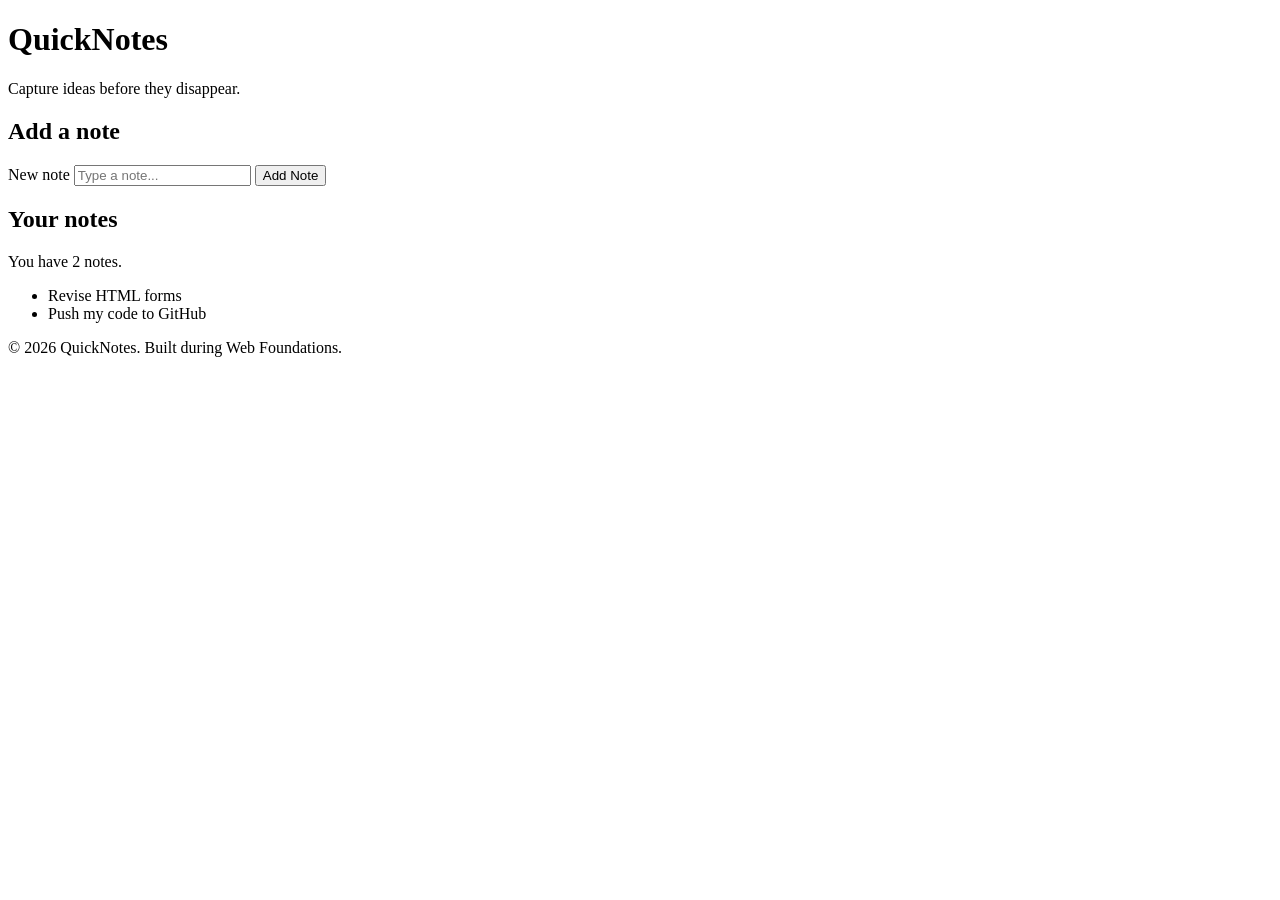
<file: day 1/index.html>
<!DOCTYPE html>
<html lang="en">
  <head>
    <meta charset="UTF-8" />
    <meta name="viewport" content="width=device-width, initial-scale=1.0" />
    <title>QuickNotes</title>
  </head>
  <body>
    <header>
      <h1>QuickNotes</h1>
      <p>Capture ideas before they disappear.</p>
    </header>
 
    <main>
      <section>
        <h2>Add a note</h2>
        <form id="note-form">
          <label for="note-input">New note</label>
          <input type="text" id="note-input" placeholder="Type a note..." />
          <button type="submit">Add Note</button>
        </form>
      </section>
 
      <section>
        <h2>Your notes</h2>
        <p id="note-count">You have 2 notes.</p>
        <ul id="notes-list">
          <li>Revise HTML forms</li>
          <li>Push my code to GitHub</li>
        </ul>
      </section>
    </main>
 
    <footer>
      <p>&copy; 2026 QuickNotes. Built during Web Foundations.</p>
    </footer>
  </body>
</html>
</file>
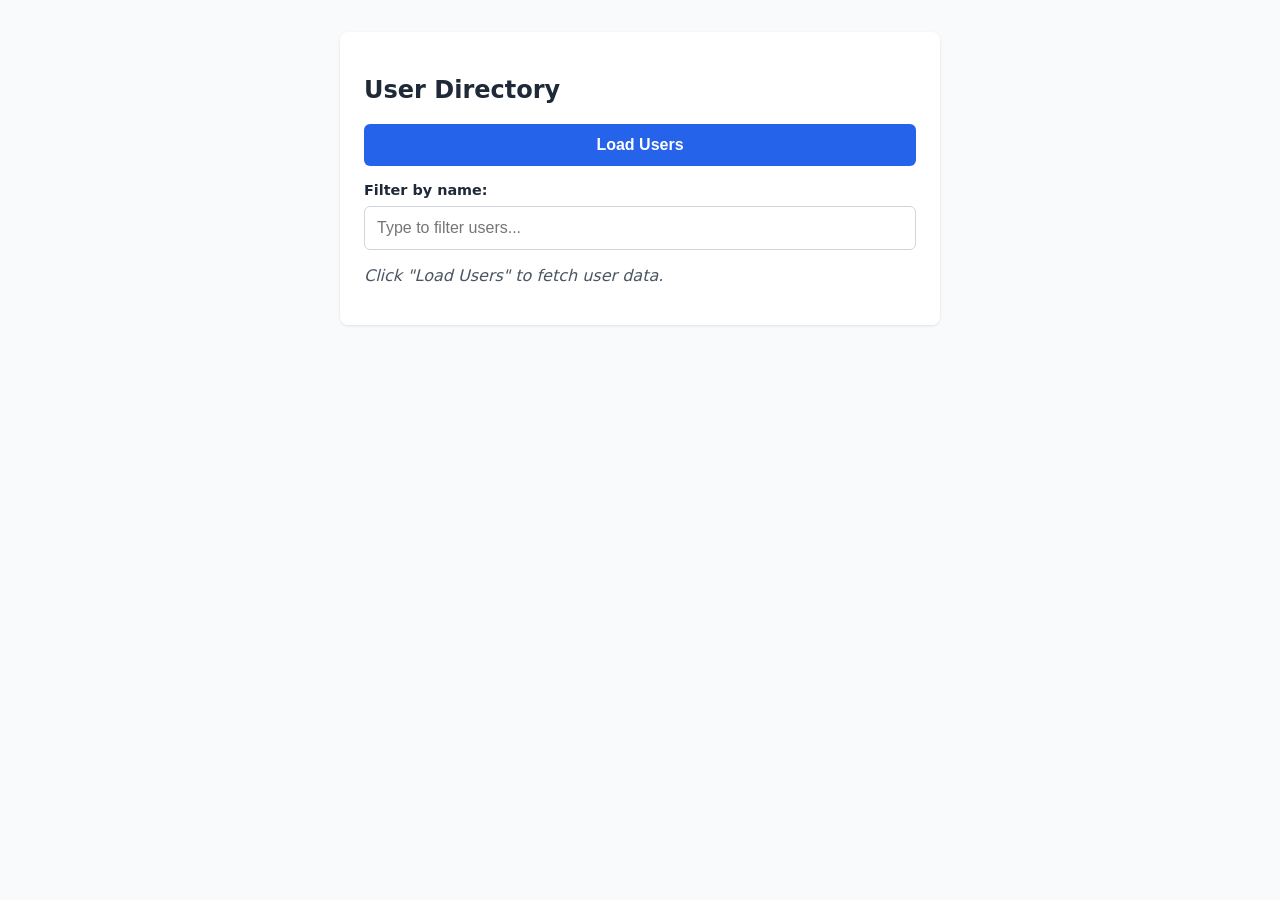
<file: day 5/index.html>
<!DOCTYPE html>
<html lang="en">
<head>
  <meta charset="UTF-8">
  <meta name="viewport" content="width=device-width, initial-scale=1.0">
  <title>User Directory</title>
  <style>
    body {
      font-family: system-ui, -apple-system, sans-serif;
      max-width: 600px;
      margin: 2rem auto;
      padding: 0 1rem;
      background-color: #f9fafb;
      color: #1f2937;
    }
    .card {
      background: #ffffff;
      padding: 1.5rem;
      border-radius: 8px;
      box-shadow: 0 1px 3px rgba(0,0,0,0.1);
      margin-bottom: 1.5rem;
    }
    .form-group {
      margin-bottom: 1rem;
    }
    label {
      display: block;
      margin-bottom: 0.5rem;
      font-weight: 600;
      font-size: 0.9rem;
    }
    input, button {
      width: 100%;
      padding: 0.75rem;
      font-size: 1rem;
      border: 1px solid #d1d5db;
      border-radius: 6px;
      box-sizing: border-box;
    }
    button {
      background-color: #2563eb;
      color: white;
      border: none;
      font-weight: 600;
      cursor: pointer;
      margin-bottom: 1rem;
    }
    button:disabled {
      background-color: #93c3fd;
      cursor: not-allowed;
    }
    #status {
      font-style: italic;
      color: #4b5563;
      margin-bottom: 1rem;
    }
    ul {
      list-style: none;
      padding: 0;
    }
    li.user-card {
      background: #f3f4f6;
      padding: 1rem;
      border-radius: 6px;
      margin-bottom: 0.75rem;
      border-left: 4px solid #2563eb;
    }
    li.user-card h3 {
      margin: 0 0 0.5rem 0;
      font-size: 1.1rem;
    }
    li.user-card p {
      margin: 0.25rem 0;
      font-size: 0.9rem;
      color: #4b5563;
    }
  </style>
  <!-- Load users.js with defer as required -->
  <script src="users.js" defer></script>
</head>
<body>

  <div class="card">
    <h2>User Directory</h2>
    <button id="load-users">Load Users</button>
    
    <div class="form-group">
      <label for="filter-input">Filter by name:</label>
      <input type="text" id="filter-input" placeholder="Type to filter users...">
    </div>

    <p id="status">Click "Load Users" to fetch user data.</p>
    <ul id="users-list"></ul>
  </div>

</body>
</html>
</file>
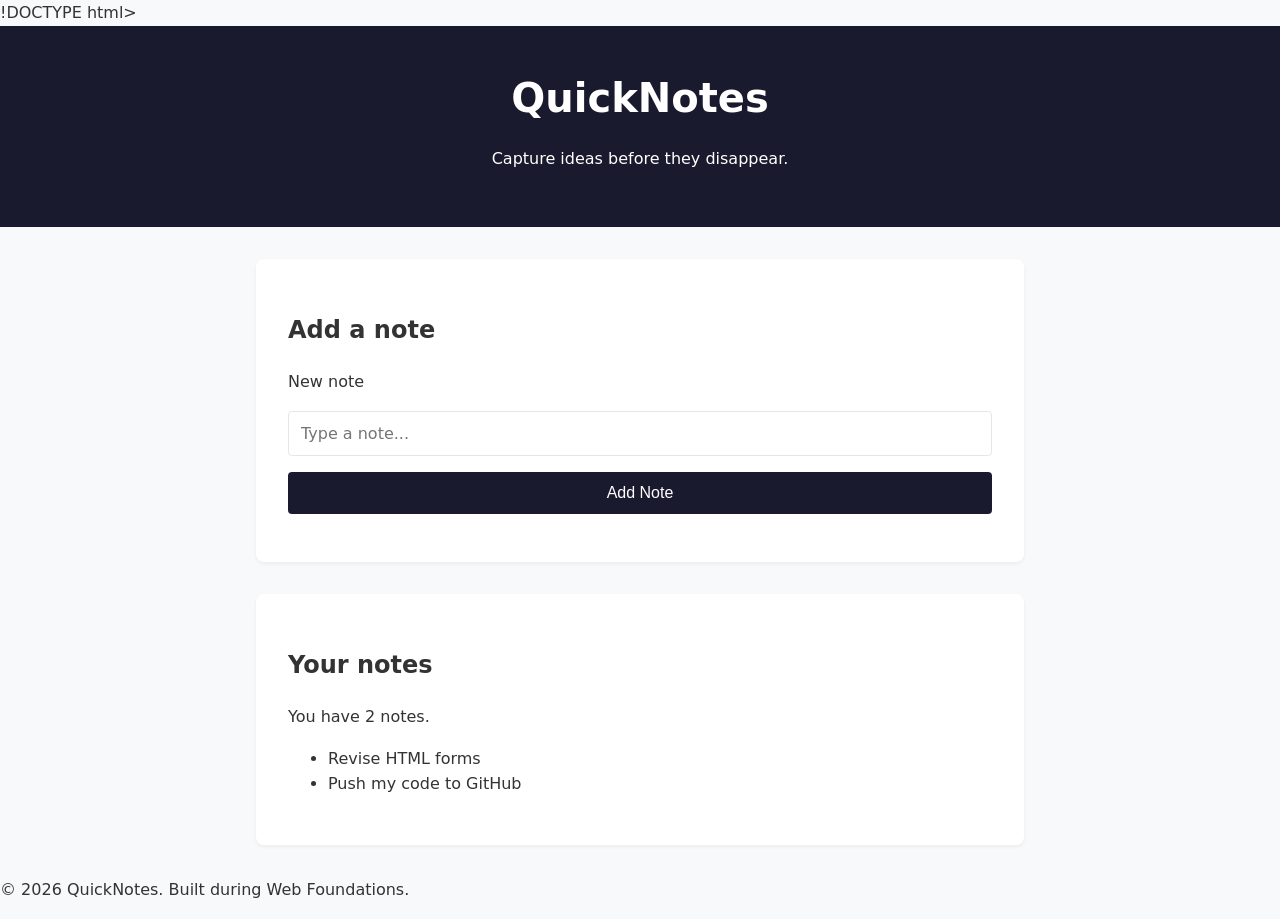
<file: day2/index.html>
!DOCTYPE html>
<html lang="en">
  <head>
    <meta charset="UTF-8" />
    <meta name="viewport" content="width=device-width, initial-scale=1.0" />
    <title>QuickNotes</title>
    <link rel="stylesheet" href="style.css">
  </head>
  <body>
    <header>
      <h1>QuickNotes</h1>
      <p>Capture ideas before they disappear.</p>
    </header>
 
    <main>
      <section>
        <h2>Add a note</h2>
        <form id="note-form">
          <label for="note-input">New note</label>
          <input type="text" id="note-input" placeholder="Type a note..." />
          <button type="submit">Add Note</button>
        </form>
      </section>
 
      <section>
        <h2>Your notes</h2>
        <p id="note-count">You have 2 notes.</p>
        <ul id="notes-list">
          <li>Revise HTML forms</li>
          <li>Push my code to GitHub</li>
        </ul>
      </section>
    </main>
 
    <footer>
      <p>&copy; 2026 QuickNotes. Built during Web Foundations.</p>
    </footer>
  </body>
</html>
</file>
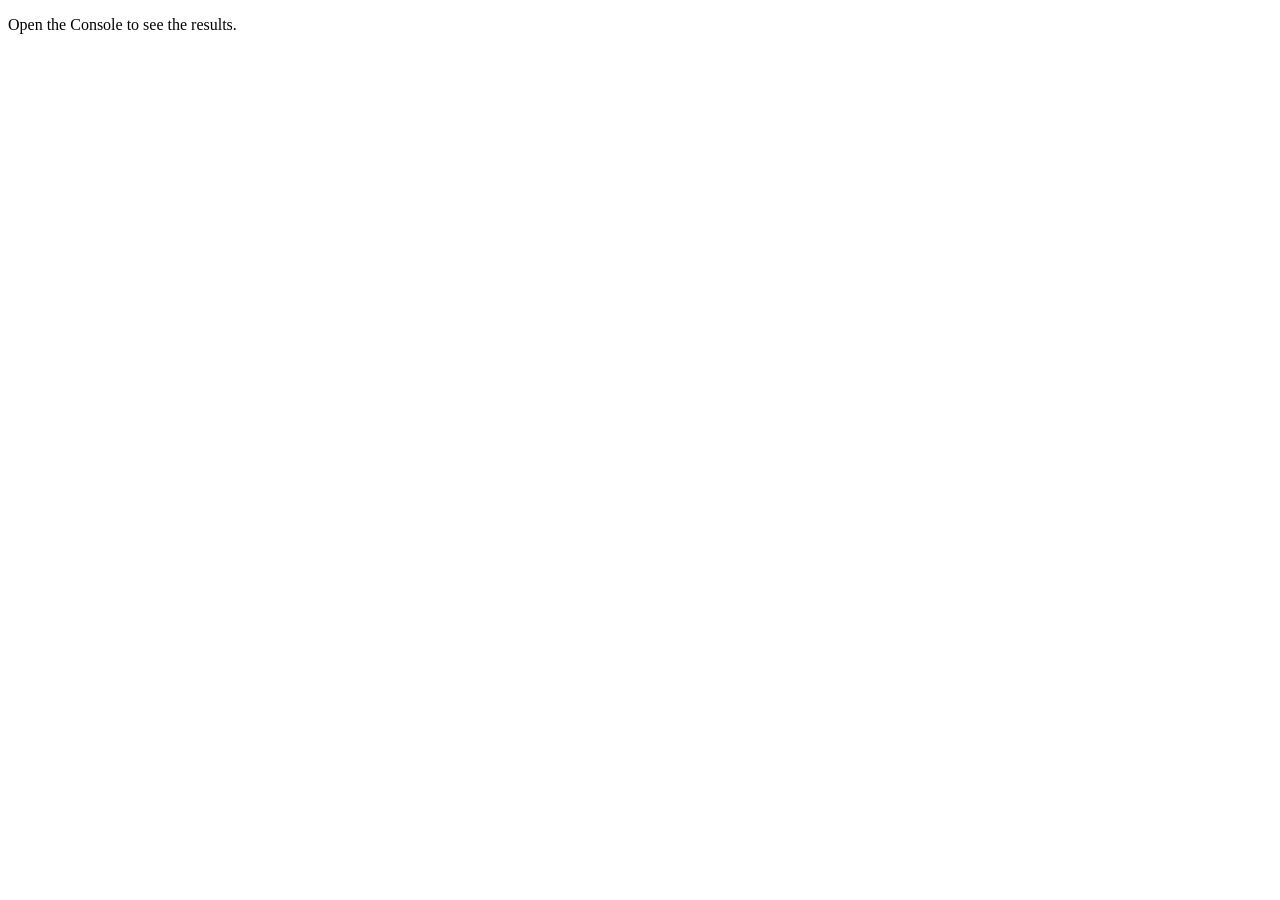
<file: day3/index.html>
<!DOCTYPE html>
<html lang="en">
<head>
  <meta charset="UTF-8">
  <meta name="viewport" content="width=device-width, initial-scale=1.0">
  <title>Notes Toolkit</title>
  <script src="script.js" defer></script>
</head>
<body>
  <p>Open the Console to see the results.</p>
</body>
</html>
</file>
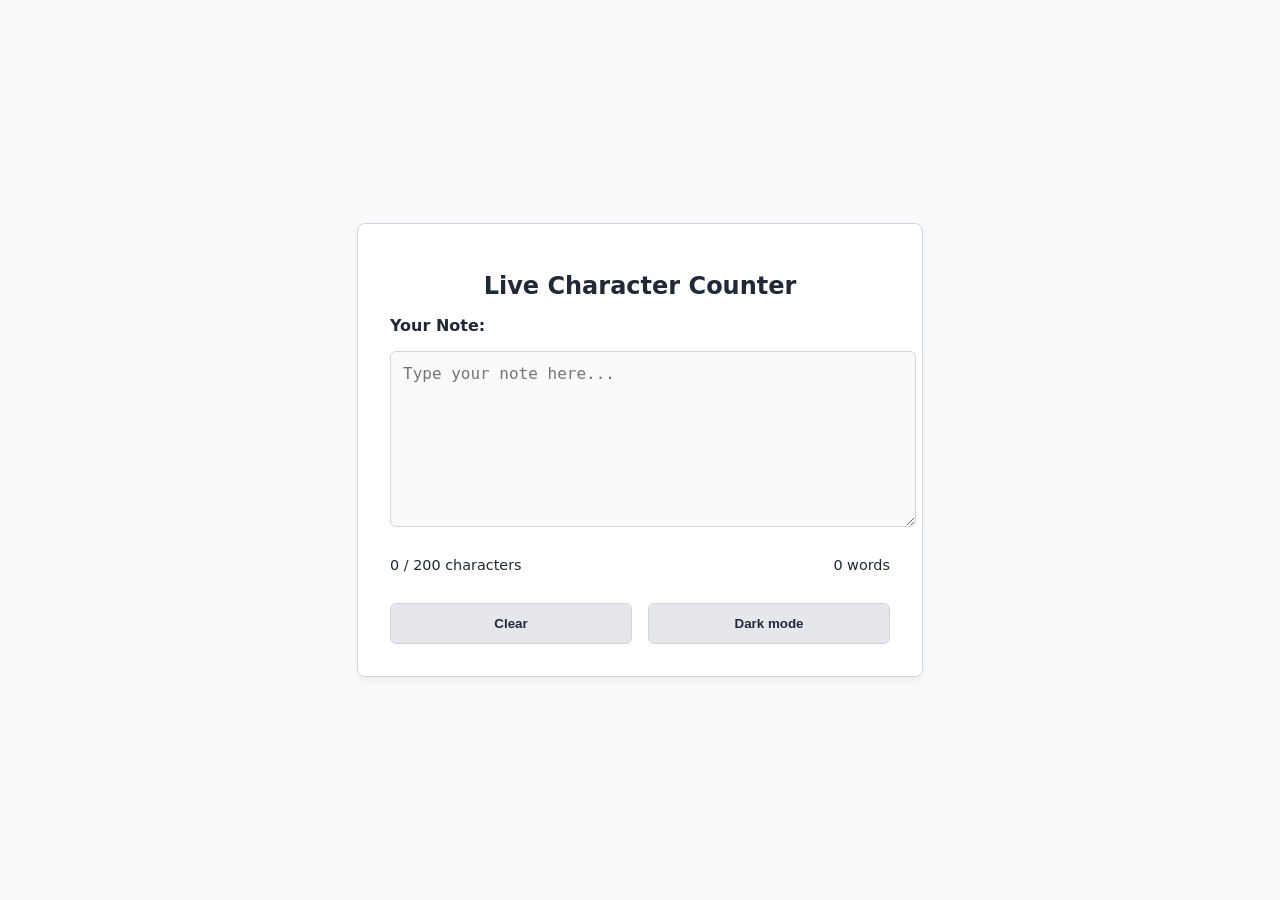
<file: day4/index.html>
<!DOCTYPE html>
<html lang="en">
<head>
  <meta charset="UTF-8">
  <meta name="viewport" content="width=device-width, initial-scale=1.0">
  <title>Live Character Counter & Dark Mode</title>
  <link rel="stylesheet" href="style.css">
  <script src="script.js" defer></script>
</head>
<body>
  <main class="container">
    <h1>Live Character Counter</h1>
    
    <div class="note-box">
      <label for="note-text">Your Note:</label>
      <textarea id="note-text" placeholder="Type your note here..."></textarea>
      
      <div class="counter-display">
        <p id="char-count">0 / 200 characters</p>
        <p id="word-count">0 words</p>
      </div>

      <div class="button-group">
        <button id="clear-btn">Clear</button>
        <button id="theme-toggle">Dark mode</button>
      </div>
    </div>
  </main>
</body>
</html>
</file>
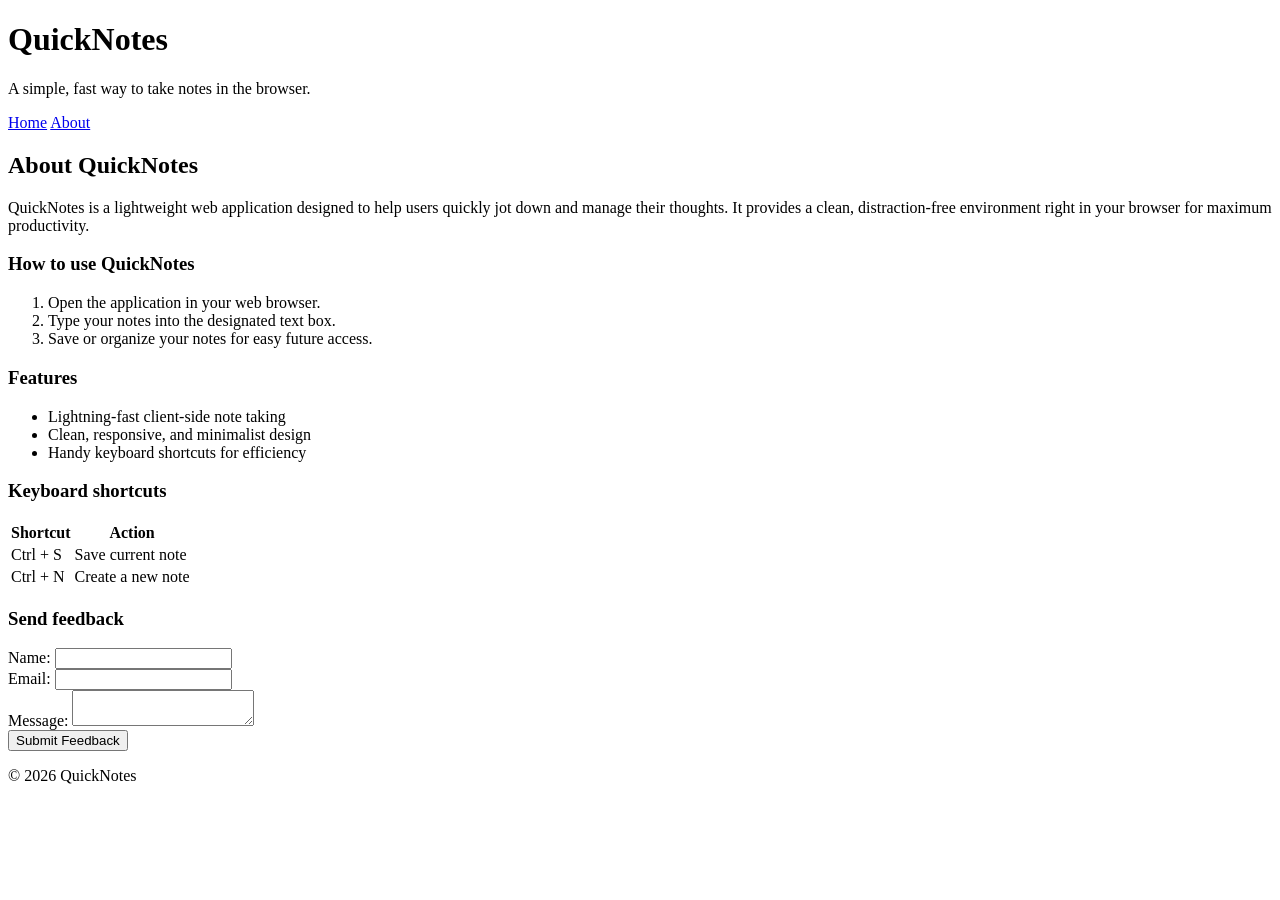
<file: day 1/about.html>
<!DOCTYPE html>
<html lang="en">
<head>
    <meta charset="UTF-8">
    <meta name="viewport" content="width=device-width, initial-scale=1.0">
    <title>About QuickNotes</title>
</head>
<body>
    <header>
        <h1>QuickNotes</h1>
        <p class="tagline">A simple, fast way to take notes in the browser.</p>
        <nav>
            <a href="index.html">Home</a>
            <a href="about.html">About</a>
        </nav>
    </header>

    <main>
        <h2>About QuickNotes</h2>
        <p>QuickNotes is a lightweight web application designed to help users quickly jot down and manage their thoughts. It provides a clean, distraction-free environment right in your browser for maximum productivity.</p>

        <section>
            <h3>How to use QuickNotes</h3>
            <ol>
                <li>Open the application in your web browser.</li>
                <li>Type your notes into the designated text box.</li>
                <li>Save or organize your notes for easy future access.</li>
            </ol>
        </section>

        <section>
            <h3>Features</h3>
            <ul>
                <li>Lightning-fast client-side note taking</li>
                <li>Clean, responsive, and minimalist design</li>
                <li>Handy keyboard shortcuts for efficiency</li>
            </ul>
        </section>

        <section>
            <h3>Keyboard shortcuts</h3>
            <table>
                <thead>
                    <tr>
                        <th>Shortcut</th>
                        <th>Action</th>
                    </tr>
                </thead>
                <tbody>
                    <tr>
                        <td>Ctrl + S</td>
                        <td>Save current note</td>
                    </tr>
                    <tr>
                        <td>Ctrl + N</td>
                        <td>Create a new note</td>
                    </tr>
                </tbody>
            </table>
        </section>

        <section>
            <h3>Send feedback</h3>
            <form action="#" method="POST">
                <div>
                    <label for="name">Name:</label>
                    <input type="text" id="name" name="name" required>
                </div>
                <div>
                    <label for="email">Email:</label>
                    <input type="email" id="email" name="email" required>
                </div>
                <div>
                    <label for="message">Message:</label>
                    <textarea id="message" name="message" required></textarea>
                </div>
                <button type="submit">Submit Feedback</button>
            </form>
        </section>
    </main>

    <footer>
        <p>&copy; 2026 QuickNotes</p>
    </footer>
</body>
</html>
</file>
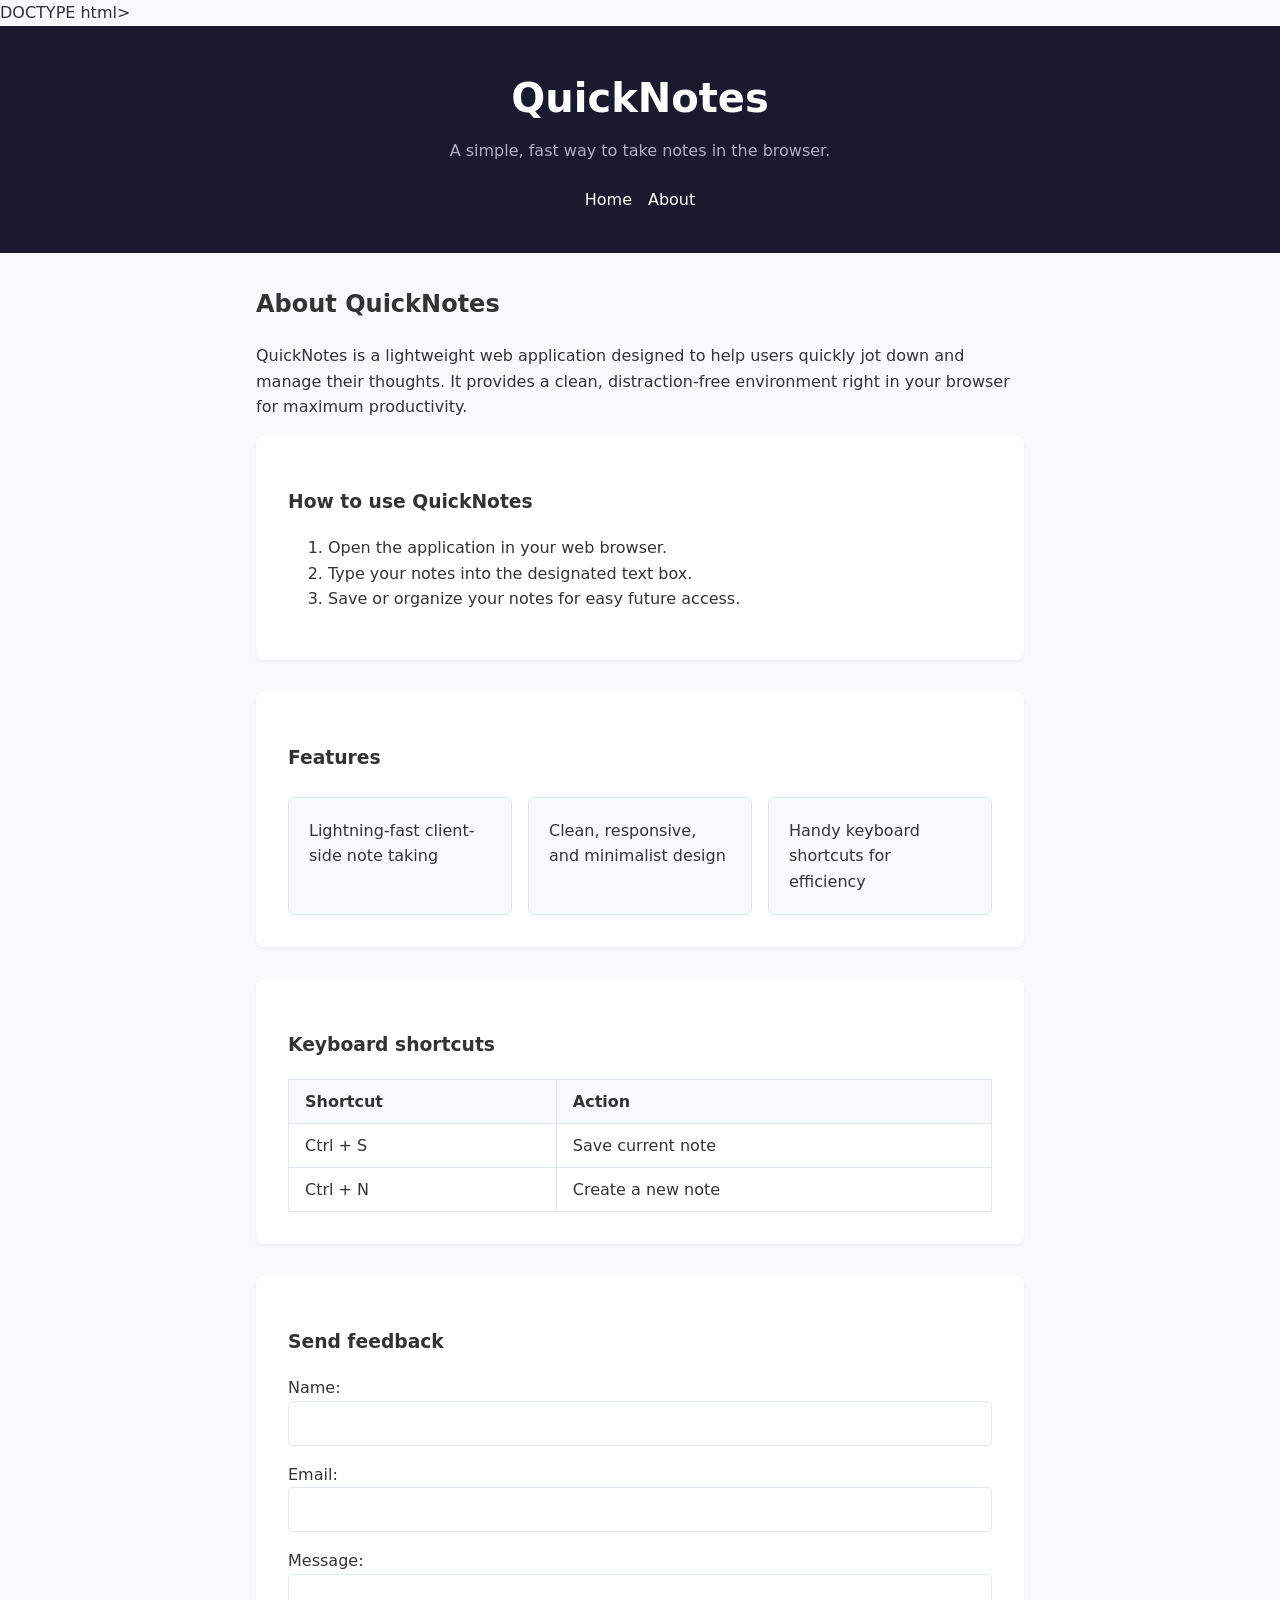
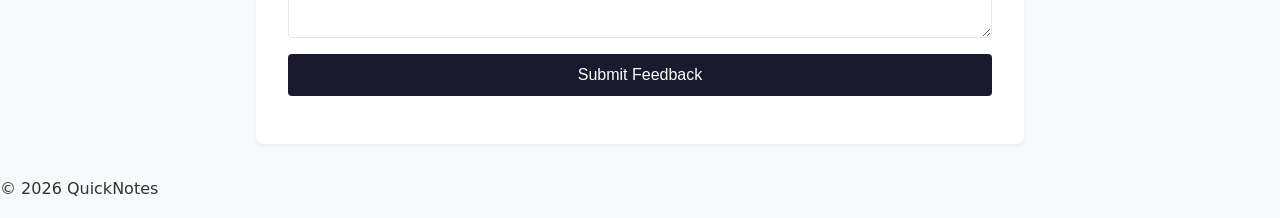
<file: day2/about.html>
DOCTYPE html>
<html lang="en">
<head>
    <meta charset="UTF-8">
    <meta name="viewport" content="width=device-width, initial-scale=1.0">
    <title>About QuickNotes</title>
    <link rel="stylesheet" href="style.css">
</head>
<body>
    <header>
        <h1>QuickNotes</h1>
        <p class="tagline">A simple, fast way to take notes in the browser.</p>
        <nav>
            <a href="index.html">Home</a>
            <a href="about.html">About</a>
        </nav>
    </header>

    <main>
        <h2>About QuickNotes</h2>
        <p>QuickNotes is a lightweight web application designed to help users quickly jot down and manage their thoughts. It provides a clean, distraction-free environment right in your browser for maximum productivity.</p>

        <section>
            <h3>How to use QuickNotes</h3>
            <ol>
                <li>Open the application in your web browser.</li>
                <li>Type your notes into the designated text box.</li>
                <li>Save or organize your notes for easy future access.</li>
            </ol>
        </section>

        <section>
            <h3>Features</h3>
            <ul class="features">
                <li>Lightning-fast client-side note taking</li>
                <li>Clean, responsive, and minimalist design</li>
                <li>Handy keyboard shortcuts for efficiency</li>
            </ul>
        </section>

        <section>
            <h3>Keyboard shortcuts</h3>
            <table>
                <thead>
                    <tr>
                        <th>Shortcut</th>
                        <th>Action</th>
                    </tr>
                </thead>
                <tbody>
                    <tr>
                        <td>Ctrl + S</td>
                        <td>Save current note</td>
                    </tr>
                    <tr>
                        <td>Ctrl + N</td>
                        <td>Create a new note</td>
                    </tr>
                </tbody>
            </table>
        </section>

        <section>
            <h3>Send feedback</h3>
            <form action="#" method="POST">
                <div>
                    <label for="name">Name:</label>
                    <input type="text" id="name" name="name" required>
                </div>
                <div>
                    <label for="email">Email:</label>
                    <input type="email" id="email" name="email" required>
                </div>
                <div>
                    <label for="message">Message:</label>
                    <textarea id="message" name="message" required></textarea>
                </div>
                <button type="submit">Submit Feedback</button>
            </form>
        </section>
    </main>

    <footer>
        <p>&copy; 2026 QuickNotes</p>
    </footer>
</body>
</html>
</file>
<file: day2/style.css>
/* Box-sizing reset */
*, *::before, *::after {
  box-sizing: border-box;
}

/* Base body styles */
body {
  font-family: system-ui, -apple-system, BlinkMacSystemFont, 'Segoe UI', Roboto, Oxygen, Ubuntu, Cantarell, sans-serif;
  margin: 0;
  padding: 0;
  background-color: #f7f9fa;
  color: #333333;
  line-height: 1.6;
}

/* Header styles */
header {
  background-color: #1a1a2e;
  color: #ffffff;
  padding: 2.5rem 1rem;
  text-align: center;
}

header h1 {
  margin: 0 0 0.5rem 0;
  font-size: 2.5rem;
}

header p.tagline {
  margin: 0 0 1.5rem 0;
  color: #b0b0c0;
}
/* Navigation bar layout */
nav {
  display: flex;
  justify-content: center;
  gap: 16px;
}

/* Navigation links */
nav a {
  color: #ffffff;
  text-decoration: none;
  font-weight: 500;
}
/* Centered main layout container */
main {
  max-width: 800px;
  margin: 2rem auto;
  padding: 0 1rem;
}

/* White card styling for sections */
section {
  background-color: #ffffff;
  padding: 2rem;
  margin-bottom: 2rem;
  border-radius: 8px;
  box-shadow: 0 2px 4px rgba(0, 0, 0, 0.05);
}
/* Features list grid */
ul.features {
  list-style: none;
  padding: 0;
  margin: 1.5rem 0 0 0;
  display: grid;
  grid-template-columns: repeat(auto-fit, minmax(180px, 1fr));
  gap: 1rem;
}

/* Style individual feature cards */
ul.features li {
  background-color: #f7f9fa;
  padding: 1.25rem;
  border-radius: 6px;
  border: 1px solid #e1e8ed;
}
/* Shortcuts table styling */
table {
  width: 100%;
  border-collapse: collapse;
  margin-top: 1rem;
}

th, td {
  border: 1px solid #e1e8ed;
  padding: 0.75rem 1rem;
  text-align: left;
}

th {
  background-color: #f7f9fa;
}

/* Feedback form styling */
form {
  display: flex;
  flex-direction: column;
  gap: 1rem;
  margin-top: 1rem;
}

label {
  font-weight: 500;
}

input[type="text"],
input[type="email"],
textarea,
select {
  width: 100%;
  padding: 0.75rem;
  border: 1px solid #e1e8ed;
  border-radius: 4px;
  font-family: inherit;
  font-size: 1rem;
}

button {
  padding: 0.75rem 1.5rem;
  background-color: #1a1a2e;
  color: #ffffff;
  border: none;
  border-radius: 4px;
  font-size: 1rem;
  cursor: pointer;
}
/* Smooth transitions for interactive elements */
nav a, button {
  transition: all 0.2s ease-in-out;
}

/* Hover effects */
nav a:hover {
  color: #a0a0ff;
  text-decoration: underline;
}

button:hover {
  background-color: #2a2a4e;
}
/* Responsive media query for small screens */
@media (max-width: 600px) {
  header {
    padding: 1.5rem 1rem;
  }

  header h1 {
    font-size: 2rem;
  }
}
</file>
<file: day4/style.css>
:root {
  --bg-color: #f9fafb;
  --text-color: #1f2937;
  --card-bg: #ffffff;
  --border-color: #d1d5db;
  --button-bg: #e5e7eb;
  --button-hover: #d1d5db;
  --button-text: #1f2937;
}

body.dark {
  --bg-color: #111827;
  --text-color: #f3f4f6;
  --card-bg: #1f2937;
  --border-color: #374151;
  --button-bg: #374151;
  --button-hover: #4b5563;
  --button-text: #f3f4f6;
}

body {
  font-family: system-ui, -apple-system, sans-serif;
  background-color: var(--bg-color);
  color: var(--text-color);
  display: flex;
  justify-content: center;
  align-items: center;
  min-height: 100vh;
  margin: 0;
  transition: background-color 0.3s, color 0.3s;
}

.container {
  width: 100%;
  max-width: 500px;
  padding: 2rem;
  background-color: var(--card-bg);
  border: 1px solid var(--border-color);
  border-radius: 8px;
  box-shadow: 0 4px 6px rgba(0, 0, 0, 0.05);
}

h1 {
  font-size: 1.5rem;
  margin-bottom: 1rem;
  text-align: center;
}

.note-box {
  display: flex;
  flex-direction: column;
  gap: 1rem;
}

label {
  font-weight: 600;
}

textarea {
  width: 100%;
  height: 150px;
  padding: 0.75rem;
  border: 1px solid var(--border-color);
  border-radius: 6px;
  background-color: var(--bg-color);
  color: var(--text-color);
  font-size: 1rem;
  resize: vertical;
}

textarea:focus {
  outline: none;
  border-color: #3b82f6;
}

.counter-display {
  display: flex;
  justify-content: space-between;
  font-size: 0.9rem;
}

.button-group {
  display: flex;
  gap: 1rem;
}

button {
  flex: 1;
  padding: 0.75rem;
  border: 1px solid var(--border-color);
  border-radius: 6px;
  background-color: var(--button-bg);
  color: var(--button-text);
  font-weight: 600;
  cursor: pointer;
  transition: background-color 0.2s;
}

button:hover {
  background-color: var(--button-hover);
}

/* Required counter state classes */
.warning {
  color: #ea580c; /* orange text */
}

.over {
  color: #dc2626; /* red text */
  font-weight: bold; /* bold text */
}
</file>
